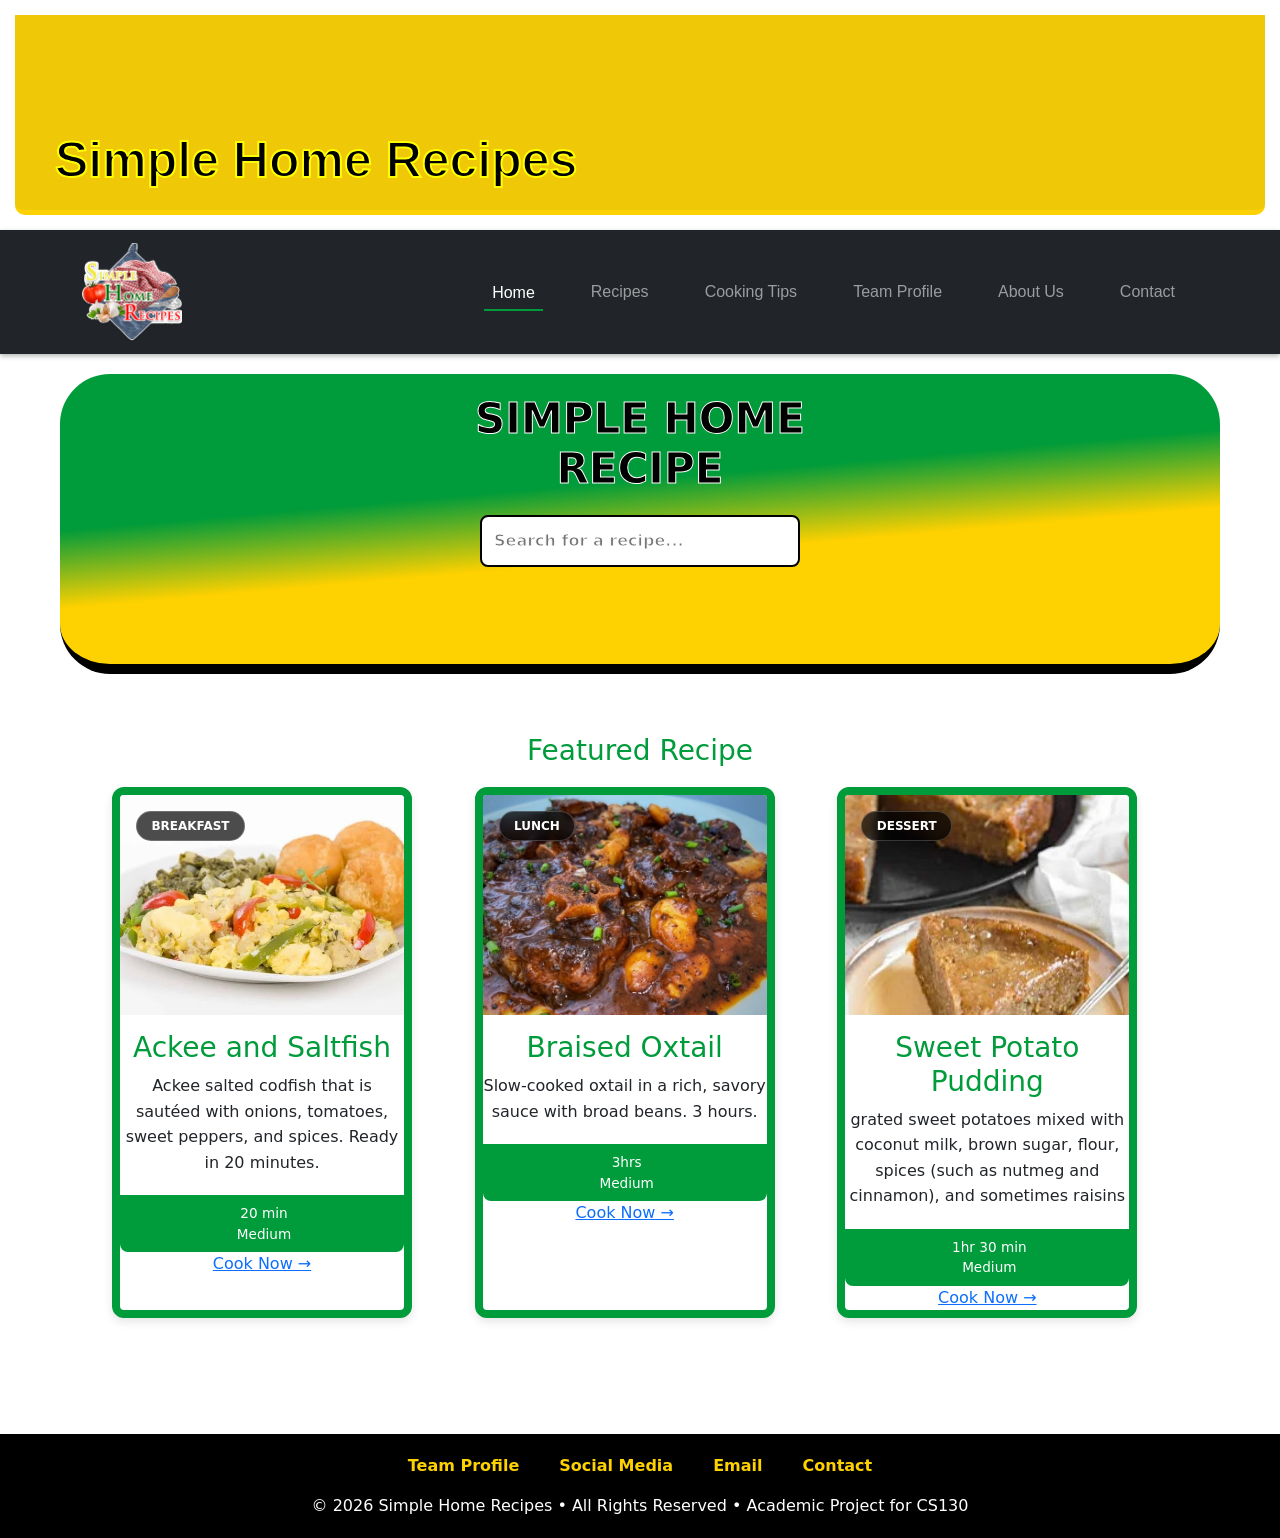
<file: index.html>
<!DOCTYPE html>
<html lang="en">

<head>
    <!-- Meta tags for character encoding and responsive design, along with a link to the external CSS stylesheet -->
    <meta charset="UTF-8">
    <meta http-equiv="X-UA-Compatible" content="IE=edge">
    <meta name="viewport" content="width=device-width, initial-scale=1">
    <!--****************************************************************************************************************-->
    <title>Recipe Page</title>
    <link rel="stylesheet" href="assets/style.css">
    <link href="https://cdn.jsdelivr.net/npm/bootstrap@5.3.7/dist/css/bootstrap.min.css" rel="stylesheet">
</head>

<body>
    <!-- BODY CONTENT GOES HERE -->

<header>
    <h1>Simple Home Recipes</h1>
</header>

<!--BOOTSTRAP WAS USED HERE-->

<nav class="navbar navbar-expand-lg navbar-dark bg-dark sticky-top">
  <div class="container">

    <!-- Logo -->
    <a class="navbar-brand" href="index.html">
      <img src="images/logo.png" alt="Logo" width="100" height="70">
    </a>

    <!-- Mobile Toggle Button -->
    <button class="navbar-toggler" type="button" data-bs-toggle="collapse" data-bs-target="#mainNavbar"
    aria-label="Toggle navigation">
      <span class="navbar-toggler-icon"></span>
    </button>

    <!-- Navbar Links -->
    <div class="collapse navbar-collapse" id="mainNavbar">
      <ul class="navbar-nav ms-auto">

        <li class="nav-item">
          <a class="nav-link active" href="index.html">Home</a>
        </li>

        <li class="nav-item">
          <a class="nav-link" href="recipe/all-recipe.html">Recipes</a>
        </li>

        <li class="nav-item">
          <a class="nav-link" href="cooking-tips/tips.html">Cooking Tips</a>
        </li>

        <li class="nav-item">
          <a class="nav-link" href="team-profile/team-profile.html">Team Profile</a>
        </li>

        <li class="nav-item">
          <a class="nav-link " href="about-us/aboutus.html">About Us</a>
        </li>

        <li class="nav-item">
          <a class="nav-link" href="contact/contact.html">Contact</a>
        </li>

      </ul>
    </div>
  </div>
</nav>


<main class="recipe-layout">

    <section class="hero">
    <h1>SIMPLE HOME<br>RECIPE</h1>
    <!-- Wrap the input in a form -->
    <form action="recipe/all-recipe.html" method="GET">
        <input type="text" name="query" class="search-bar" placeholder="Search for a recipe...">
        <button type="submit" style="display:none;">Search</button>
    </form>
</section>

<!-- Recipe 1 -->

<section class="featured">
            <h2>Featured Recipe</h2>
<ul class="recipe-grid">

<li class="recipe-card">

<figure class="card-img">

<img src="images/breakfast/ackeensaltfish.webp"

alt="Ackee and Saltfish">

<span class="card-category">Breakfast</span>

</figure>

<section class="card-content">

<h3>Ackee and Saltfish</h3>

<p>Ackee salted codfish that is sautéed with onions, tomatoes, sweet peppers, and spices. Ready in 20 minutes.</p>

<footer class="card-meta">

<span><i class="far fa-clock"></i> 20 min</span>

<span><i class="fas fa-chart-simple"></i> Medium</span>

</footer>

<a href="images/breakfast/ackee.jpg" class="card-link">Cook Now →</a>

</section>

</li>


<li class="recipe-card">

<figure class="card-img">

<img src="images/lunch/oxtail.jpg"

alt="Braised Oxtail">

<span class="card-category">Lunch</span>

</figure>

<section class="card-content">

<h3>Braised Oxtail</h3>

<p>Slow-cooked oxtail in a rich, savory sauce with broad beans. 3 hours.</p>

<footer class="card-meta">

<span><i class="far fa-clock"></i> 3hrs</span>

<span><i class="fas fa-chart-simple"></i> Medium</span>

</footer>

<a href="images/lunch/BraisedOxtail.jpg" class="card-link">Cook Now →</a>

</section>

</li>


<!-- Recipe 3 -->

<li class="recipe-card">

<figure class="card-img">

<img src="images/dessert/pudding.webp"

alt="Sweet Potato Pudding">

<span class="card-category">Dessert</span>

</figure>

<section class="card-content">

<h3>Sweet Potato Pudding</h3>

<p>grated sweet potatoes mixed with coconut milk, brown sugar, flour, spices (such as nutmeg and cinnamon), and sometimes raisins</p>

<footer class="card-meta">

<span><i class="far fa-clock"></i> 1hr 30 min</span>

<span><i class="fas fa-chart-simple"></i> Medium</span>

</footer>

<a href="images/dessert/Sweet-Potato-Pudding.jpg" class="card-link">Cook Now →</a>

</section>

</li>

</ul>

</section>

</main>

<footer>
    <ul>
        <li><a href="team-profile/team-profile.html">Team Profile</a></li>
        <li><a href="contact/contact.html">Social Media</a></li>
        <li><a href="contact/contact.html">Email</a></li>
        <li><a href="contact/contact.html">Contact</a></li>
    </ul>
<p>&copy; 2026 Simple Home Recipes • All Rights Reserved • Academic Project for CS130</p>
</footer>

<script src="assets/script.js"></script>
<script src="https://cdn.jsdelivr.net/npm/bootstrap@5.3.7/dist/js/bootstrap.bundle.min.js"></script>

</body>

</html>
</file>
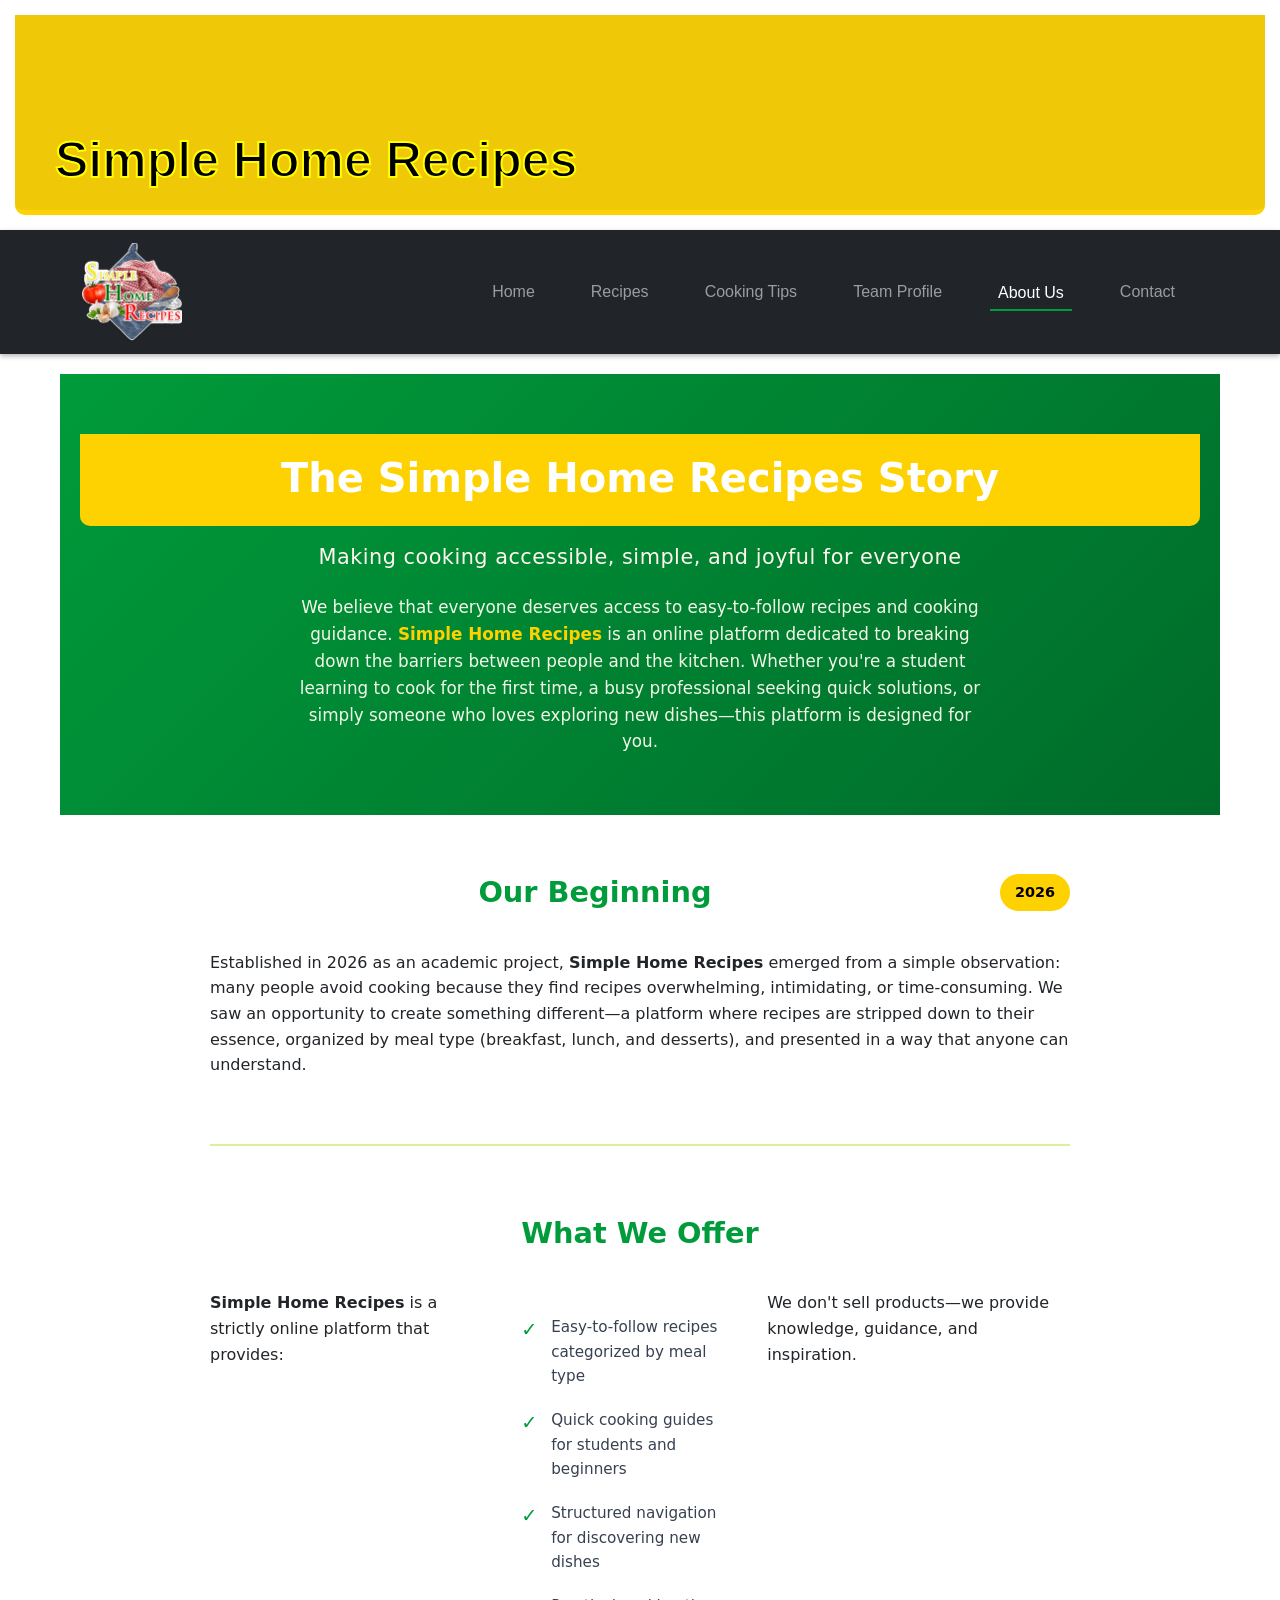
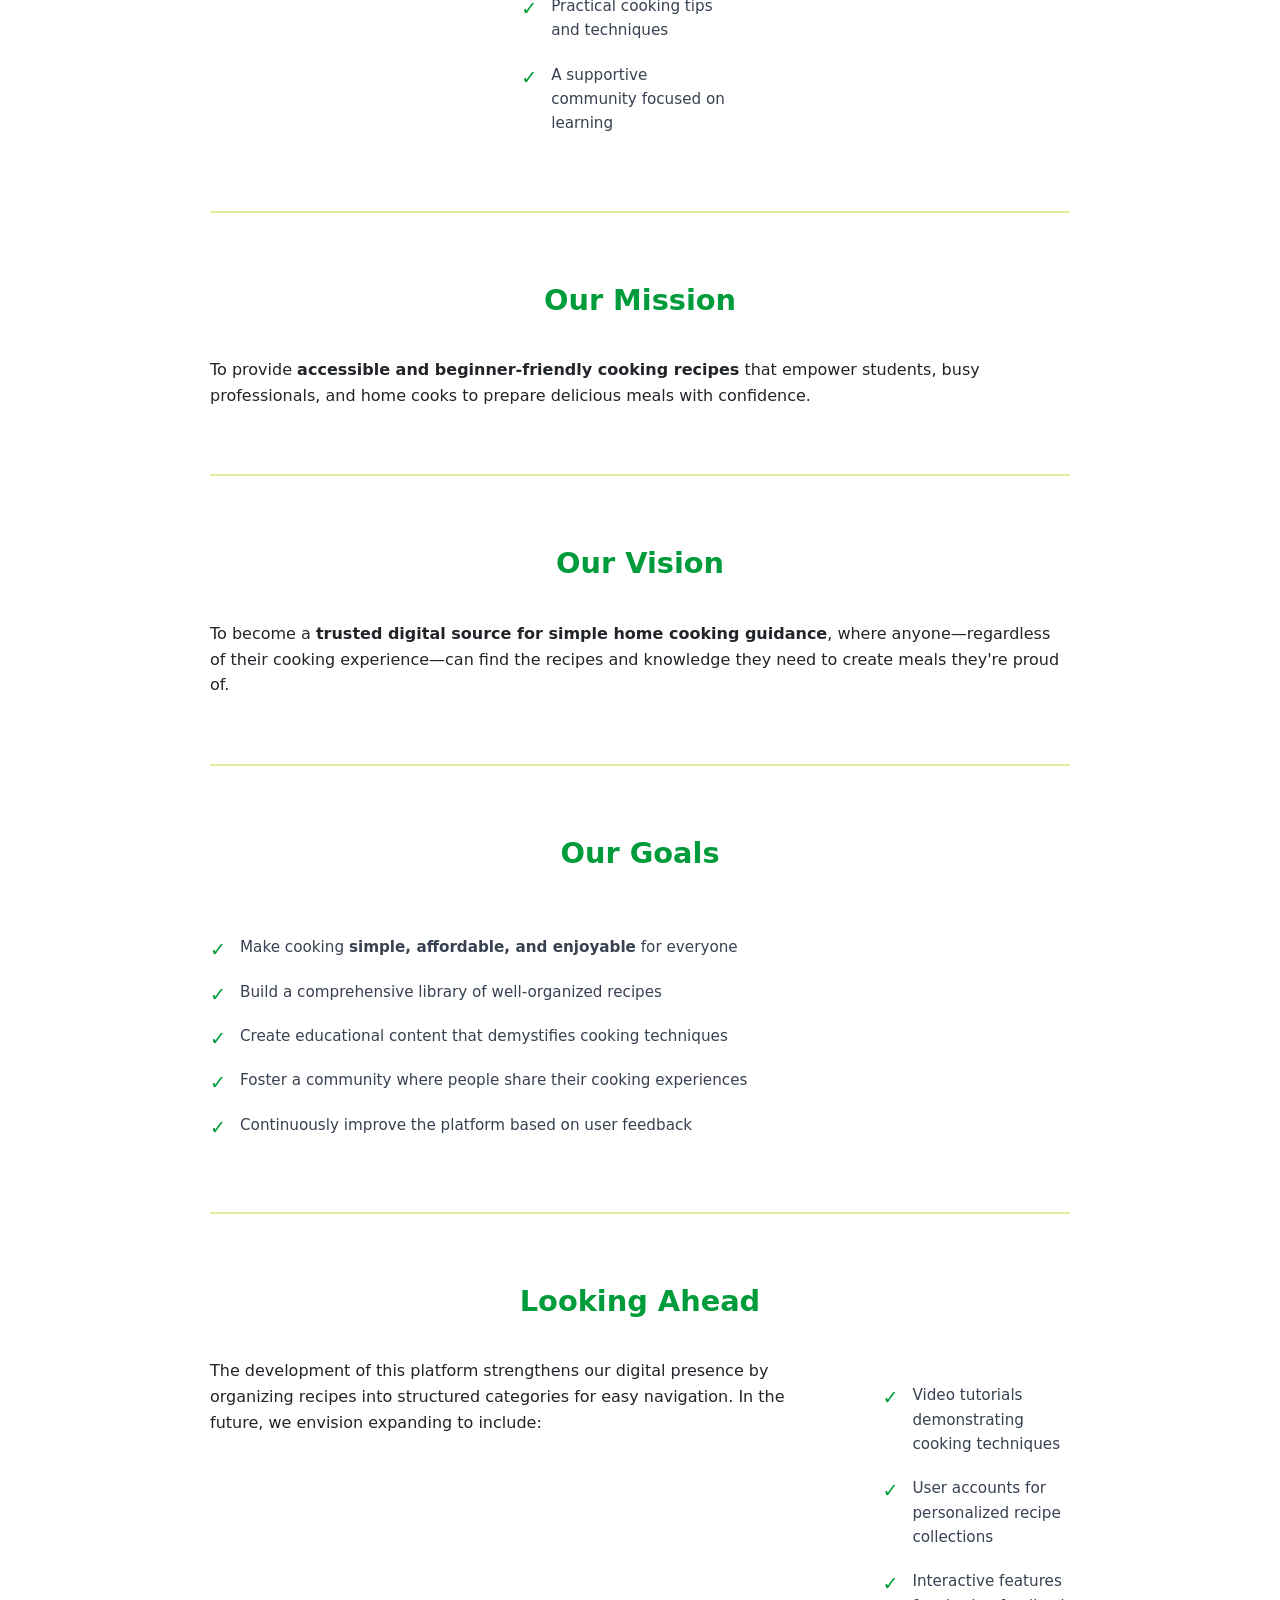
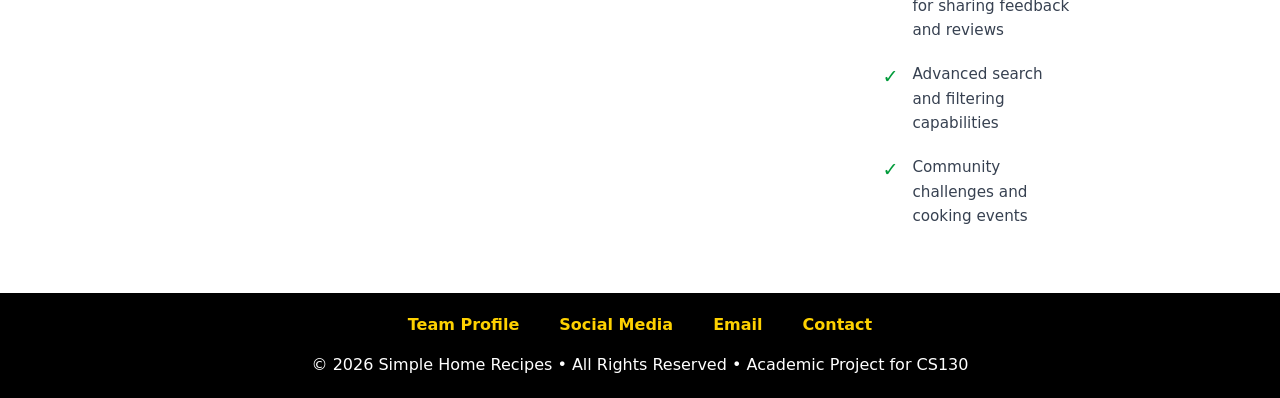
<file: about-us/aboutus.html>
<!DOCTYPE html>
<html lang="en">

<head>
    <meta charset="UTF-8">
    <meta http-equiv="X-UA-Compatible" content="IE=edge">
    <meta name="viewport" content="width=device-width, initial-scale=1">
    <title>About Us - Simple Home Recipes</title>
    <link rel="stylesheet" href="../assets/style.css">
    <link href="https://cdn.jsdelivr.net/npm/bootstrap@5.3.7/dist/css/bootstrap.min.css" rel="stylesheet">
</head>

<body>
    <header>
        <h1>Simple Home Recipes</h1>
    </header>

    <nav class="navbar navbar-expand-lg navbar-dark bg-dark sticky-top">
  <div class="container">

    <!-- Logo -->
    <a class="navbar-brand" href="../index.html">
      <img src="../images/logo.png" alt="Logo" width="100" height="70">
    </a>

    <!-- Mobile Toggle Button -->
    <button class="navbar-toggler" type="button" data-bs-toggle="collapse" data-bs-target="#mainNavbar"
    aria-label="Toggle navigation">
      <span class="navbar-toggler-icon"></span>
    </button>

    <!-- Navbar Links -->
    <div class="collapse navbar-collapse" id="mainNavbar">
      <ul class="navbar-nav ms-auto">

        <li class="nav-item">
          <a class="nav-link" href="../index.html">Home</a>
        </li>

        <li class="nav-item">
          <a class="nav-link" href="../recipe/all-recipe.html">Recipes</a>
        </li>

        <li class="nav-item">
          <a class="nav-link" href="../cooking-tips/tips.html">Cooking Tips</a>
        </li>

        <li class="nav-item">
          <a class="nav-link" href="../team-profile/team-profile.html">Team Profile</a>
        </li>

        <li class="nav-item">
          <a class="nav-link active" href="aboutus.html">About Us</a>
        </li>

        <li class="nav-item">
          <a class="nav-link" href="../contact/contact.html">Contact</a>
        </li>

      </ul>
    </div>
  </div>
</nav>


    <main>
        <!-- Hero Section -->
        <article class="about-hero">
            <header class="about-hero-header">
                <h2>The Simple Home Recipes Story</h2>
                <p class="hero-tagline">Making cooking accessible, simple, and joyful for everyone</p>
            </header>
            <section class="hero-intro">
                <p>We believe that everyone deserves access to easy-to-follow recipes and cooking guidance. <strong>Simple Home Recipes</strong> is an online platform dedicated to breaking down the barriers between people and the kitchen. Whether you're a student learning to cook for the first time, a busy professional seeking quick solutions, or simply someone who loves exploring new dishes—this platform is designed for you.</p>
            </section>
        </article>

        <!-- Story Timeline -->
        <article class="about-story">
            <!-- Origin Section -->
            <section class="story-section">
                <header class="story-header">
                    <h3>Our Beginning</h3>
                    <time datetime="2026">2026</time>
                </header>
                <section class="story-content">
                    <p>Established in 2026 as an academic project, <strong>Simple Home Recipes</strong> emerged from a simple observation: many people avoid cooking because they find recipes overwhelming, intimidating, or time-consuming. We saw an opportunity to create something different—a platform where recipes are stripped down to their essence, organized by meal type (breakfast, lunch, and desserts), and presented in a way that anyone can understand.</p>
                </section>
            </section>

            <!-- Platform Purpose Section -->
            <section class="story-section">
                <header class="story-header">
                    <h3>What We Offer</h3>
                </header>
                <section class="story-content">
                    <p><strong>Simple Home Recipes</strong> is a strictly online platform that provides:</p>
                    <ul class="feature-list">
                        <li>Easy-to-follow recipes categorized by meal type</li>
                        <li>Quick cooking guides for students and beginners</li>
                        <li>Structured navigation for discovering new dishes</li>
                        <li>Practical cooking tips and techniques</li>
                        <li>A supportive community focused on learning</li>
                    </ul>
                    <p>We don't sell products—we provide knowledge, guidance, and inspiration.</p>
                </section>
            </section>

            <!-- Our Mission Section -->
            <section class="story-section">
                <header class="story-header">
                    <h3>Our Mission</h3>
                </header>
                <section class="story-content">
                    <p>To provide <strong>accessible and beginner-friendly cooking recipes</strong> that empower students, busy professionals, and home cooks to prepare delicious meals with confidence.</p>
                </section>
            </section>

            <!-- Our Vision Section -->
            <section class="story-section">
                <header class="story-header">
                    <h3>Our Vision</h3>
                </header>
                <section class="story-content">
                    <p>To become a <strong>trusted digital source for simple home cooking guidance</strong>, where anyone—regardless of their cooking experience—can find the recipes and knowledge they need to create meals they're proud of.</p>
                </section>
            </section>

            <!-- Goals Section -->
            <section class="story-section">
                <header class="story-header">
                    <h3>Our Goals</h3>
                </header>
                <section class="story-content">
                    <ul class="goals-list">
                        <li>Make cooking <strong>simple, affordable, and enjoyable</strong> for everyone</li>
                        <li>Build a comprehensive library of well-organized recipes</li>
                        <li>Create educational content that demystifies cooking techniques</li>
                        <li>Foster a community where people share their cooking experiences</li>
                        <li>Continuously improve the platform based on user feedback</li>
                    </ul>
                </section>
            </section>

            <!-- Future Section -->
            <section class="story-section">
                <header class="story-header">
                    <h3>Looking Ahead</h3>
                </header>
                <section class="story-content">
                    <p>The development of this platform strengthens our digital presence by organizing recipes into structured categories for easy navigation. In the future, we envision expanding to include:</p>
                    <ul class="future-list">
                        <li>Video tutorials demonstrating cooking techniques</li>
                        <li>User accounts for personalized recipe collections</li>
                        <li>Interactive features for sharing feedback and reviews</li>
                        <li>Advanced search and filtering capabilities</li>
                        <li>Community challenges and cooking events</li>
                    </ul>
                </section>
            </section>
        </article>
    </main>

<footer>
    <ul>
        <li><a href="../team-profile/team-profile.html">Team Profile</a></li>
        <li><a href="../contact/contact.html">Social Media</a></li>
        <li><a href="../contact/contact.html">Email</a></li>
        <li><a href="../contact/contact.html">Contact</a></li>
    </ul>
<p>&copy; 2026 Simple Home Recipes • All Rights Reserved • Academic Project for CS130</p>
</footer>

<script src="../assets/script.js"></script>
<script src="https://cdn.jsdelivr.net/npm/bootstrap@5.3.7/dist/js/bootstrap.bundle.min.js"></script>

</body>

</html>
</file>
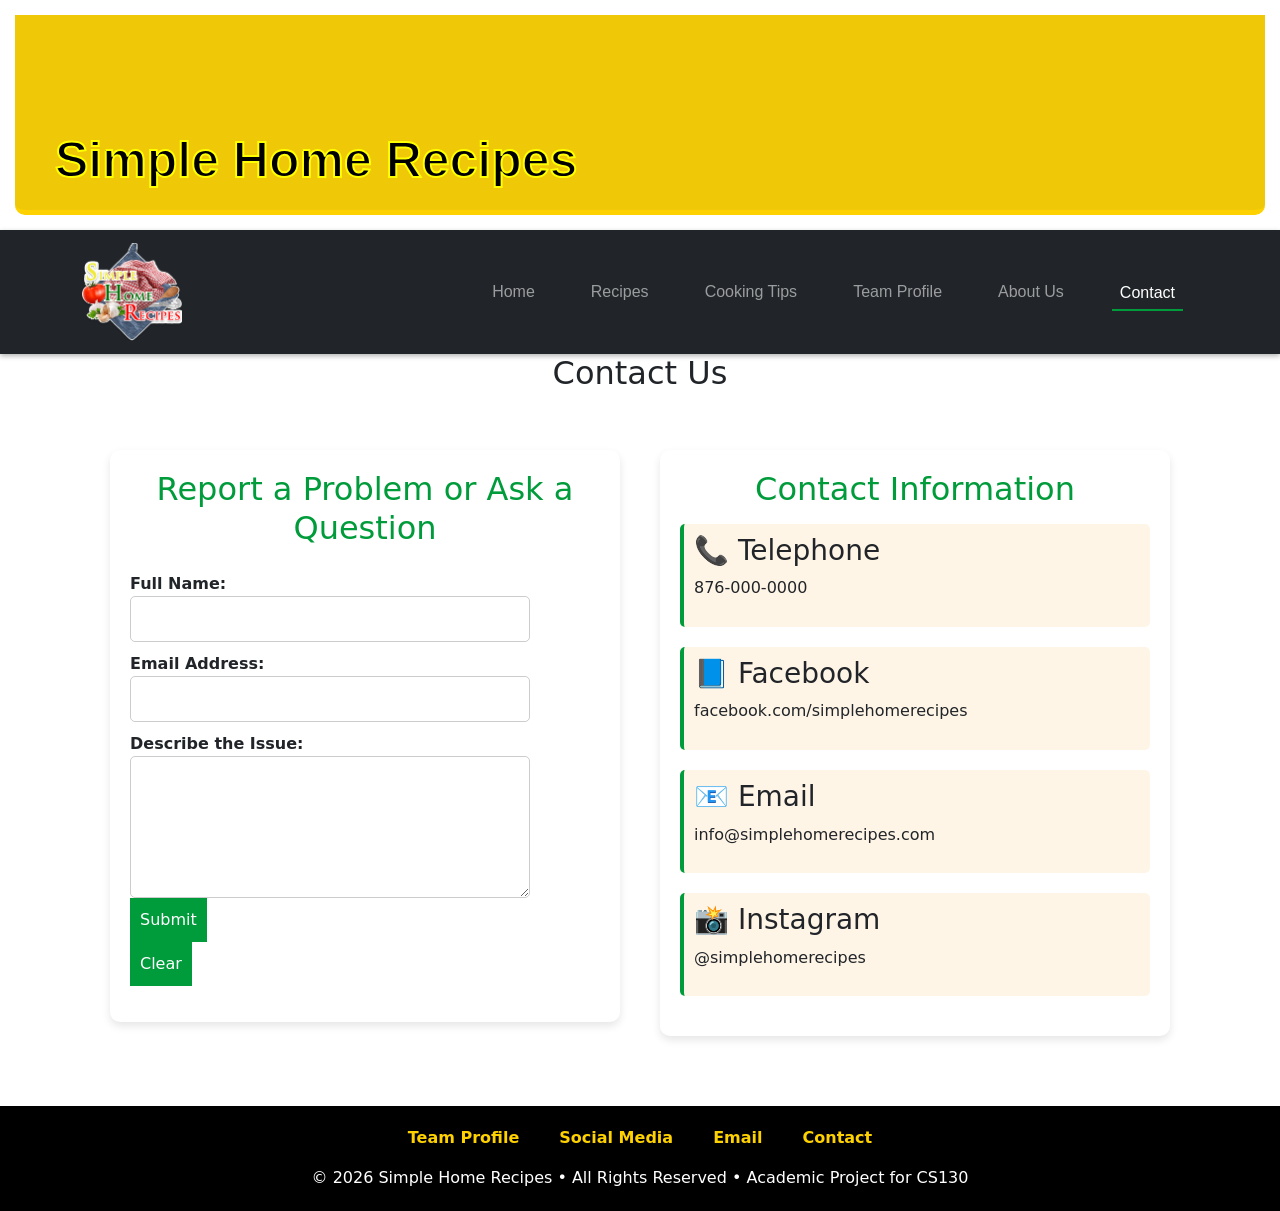
<file: contact/contact.html>
<!-- contact.html -->
<!DOCTYPE html>
<html lang="en">
<head>
<meta charset="UTF-8">
<meta name="viewport" content="width=device-width, initial-scale=1.0">
<meta name="description" content="Simple Home Recipes - easy, beginner-friendly recipes for students and home cooks.">
<title>Simple Home Recipes | Home</title>
<link rel="stylesheet" href="../assets/style.css">
<link href="https://cdn.jsdelivr.net/npm/bootstrap@5.3.7/dist/css/bootstrap.min.css" rel="stylesheet">
</head>

<body>

    <!-- This is the header and navigation bar. It should be the same on every page (copy-paste it to all pages). -->

<header>
    <h1>Simple Home Recipes</h1>
</header>

<!--BOOTSTRAP WAS USED HERE-->

<nav class="navbar navbar-expand-lg navbar-dark bg-dark sticky-top">
  <div class="container">

    <!-- Logo -->
    <a class="navbar-brand" href="../index.html">
      <img src="../images/logo.png" alt="Logo" width="100" height="70">
    </a>

    <!-- Mobile Toggle Button -->
    <button class="navbar-toggler" type="button" data-bs-toggle="collapse" data-bs-target="#mainNavbar"
    aria-label="Toggle navigation">
      <span class="navbar-toggler-icon"></span>
    </button>

    <!-- Navbar Links -->
    <div class="collapse navbar-collapse" id="mainNavbar">
      <ul class="navbar-nav ms-auto">

        <li class="nav-item">
          <a class="nav-link" href="../index.html">Home</a>
        </li>

        <li class="nav-item">
          <a class="nav-link" href="../recipe/all-recipe.html">Recipes</a>
        </li>

        <li class="nav-item">
          <a class="nav-link" href="../cooking-tips/tips.html">Cooking Tips</a>
        </li>

        <li class="nav-item">
          <a class="nav-link" href="../team-profile/team-profile.html">Team Profile</a>
        </li>

        <li class="nav-item">
          <a class="nav-link " href="../about-us/aboutus.html">About Us</a>
        </li>

        <li class="nav-item">
          <a class="nav-link active" href="contact.html">Contact</a>
        </li>

      </ul>
    </div>
  </div>
</nav>


<section class="page-header">
    <h2>Contact Us</h2>
</section>

<main>

    <section class="contact-container">

        <!-- LEFT SIDE: FORM -->
        <article class="form-section">
            <h2>Report a Problem or Ask a Question</h2>

            <form id="contactForm">
                <label for="name">Full Name:</label>
                <input type="text" id="name" name="name" required>

                <label for="email">Email Address:</label>
                <input type="email" id="email" name="email" required>

                <label for="message">Describe the Issue:</label>
                <textarea id="message" name="message" rows="5" required></textarea>

                <button type="submit">Submit</button>
                <button type="reset">Clear</button>
            </form>

            <p id="formMessage"></p>
        </article>

        <!-- RIGHT SIDE: CONTACT INFO -->
        <aside class="info-section">
            <h2>Contact Information</h2>

            <section>
                <h3>📞 Telephone</h3>
                <p>876-000-0000</p>
            </section>

            <section>
                <h3>📘 Facebook</h3>
                <p>facebook.com/simplehomerecipes</p>
            </section>

            <section>
                <h3>📧 Email</h3>
                <p>info@simplehomerecipes.com</p>
            </section>

            <section>
                <h3>📸 Instagram</h3>
                <p>@simplehomerecipes</p>
            </section>

        </aside>

    </section>

</main>


<footer>
 <ul>
        <li><a href="../team-profile/team-profile.html">Team Profile</a></li>
        <li><a href="../contact/contact.html">Social Media</a></li>
        <li><a href="../contact/contact.html">Email</a></li>
        <li><a href="../contact/contact.html">Contact</a></li>
    </ul>
<p>&copy; 2026 Simple Home Recipes • All Rights Reserved • Academic Project for CS130</p>
</footer>

<script src="../assets/script.js"></script>
<script src="https://cdn.jsdelivr.net/npm/bootstrap@5.3.7/dist/js/bootstrap.bundle.min.js"></script>

</body>
</html>
</file>
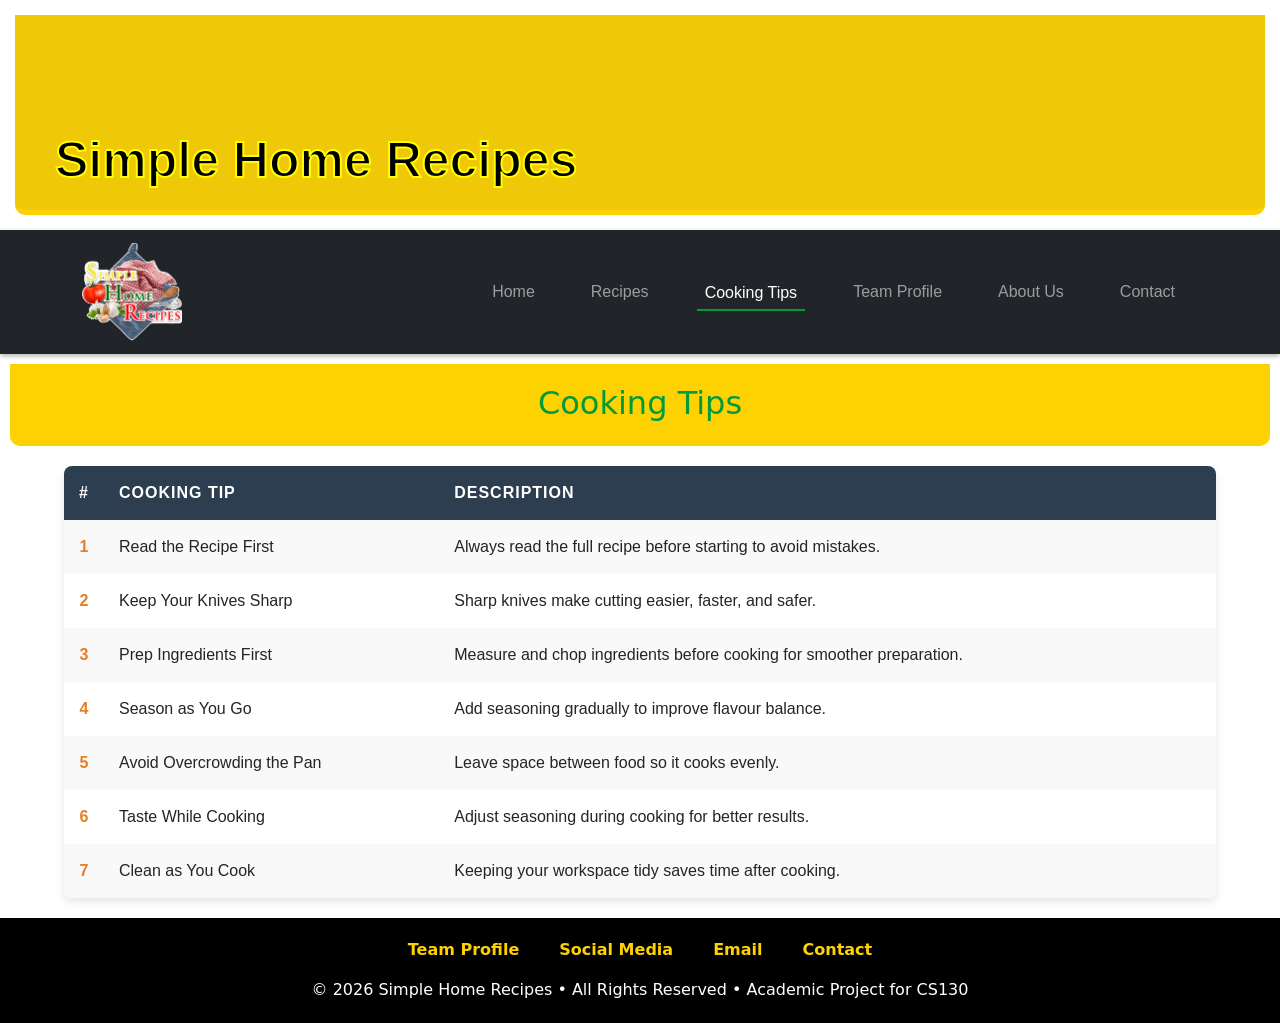
<file: cooking-tips/tips.html>
<!DOCTYPE html>
<html lang="en">

<head>
    <!-- Meta tags for character encoding and responsive design, along with a link to the external CSS stylesheet -->
    <meta charset="UTF-8">
    <meta http-equiv="X-UA-Compatible" content="IE=edge">
    <meta name="viewport" content="width=device-width, initial-scale=1">
    <!--****************************************************************************************************************-->
    <title>Recipe Page</title>
    <link rel="stylesheet" href="../assets/style.css">
    <link href="https://cdn.jsdelivr.net/npm/bootstrap@5.3.7/dist/css/bootstrap.min.css" rel="stylesheet">
</head>

<body>
    <!-- BODY CONTENT GOES HERE -->
     <section>
<header><h1>Simple Home Recipes</h1></header>
    </section>

    <!--BOOTSTRAP WAS USED HERE-->

<nav class="navbar navbar-expand-lg navbar-dark bg-dark sticky-top">
  <div class="container">

    <!-- Logo -->
    <a class="navbar-brand" href="../index.html">
      <img src="../images/logo.png" alt="Logo" width="100" height="70">
    </a>

    <!-- Mobile Toggle Button -->
    <button class="navbar-toggler" type="button" data-bs-toggle="collapse" data-bs-target="#mainNavbar"
    aria-label="Toggle navigation">
      <span class="navbar-toggler-icon"></span>
    </button>

    <!-- Navbar Links -->
    <div class="collapse navbar-collapse" id="mainNavbar">
      <ul class="navbar-nav ms-auto">

        <li class="nav-item">
          <a class="nav-link" href="../index.html">Home</a>
        </li>

        <li class="nav-item">
          <a class="nav-link" href="../recipe/all-recipe.html">Recipes</a>
        </li>

        <li class="nav-item">
          <a class="nav-link active" href="tips.html">Cooking Tips</a>
        </li>

        <li class="nav-item">
          <a class="nav-link" href="../team-profile/team-profile.html">Team Profile</a>
        </li>

        <li class="nav-item">
          <a class="nav-link " href="../about-us/aboutus.html">About Us</a>
        </li>

        <li class="nav-item">
          <a class="nav-link" href="../contact/contact.html">Contact</a>
        </li>

      </ul>
    </div>
  </div>
</nav>


<header>
    <h2>Cooking Tips</h2>
</header>



<table>

    <tbody></tbody>

<tr>

<th>#</th>


<th>Cooking Tip</th>

<th>Description</th>

</tr>


<tr>

<td>1</td>

<td>Read the Recipe First</td>

<td>Always read the full recipe before starting to avoid mistakes.</td>

</tr>


<tr>

<td>2</td>

<td>Keep Your Knives Sharp</td>

<td>Sharp knives make cutting easier, faster, and safer.</td>

</tr>


<tr>

<td>3</td>

<td>Prep Ingredients First</td>

<td>Measure and chop ingredients before cooking for smoother preparation.</td>

</tr>


<tr>

<td>4</td>

<td>Season as You Go</td>

<td>Add seasoning gradually to improve flavour balance.</td>

</tr>


<tr>

<td>5</td>

<td>Avoid Overcrowding the Pan</td>

<td>Leave space between food so it cooks evenly.</td>

</tr>


<tr>

<td>6</td>

<td>Taste While Cooking</td>

<td>Adjust seasoning during cooking for better results.</td>

</tr>


<tr>

<td>7</td>

<td>Clean as You Cook</td>

<td>Keeping your workspace tidy saves time after cooking.</td>

</tr>


</table>



<footer>
    <ul>
        <li><a href="../team-profile/team-profile.html">Team Profile</a></li>
        <li><a href="../contact/contact.html">Social Media</a></li>
        <li><a href="../contact/contact.html">Email</a></li>
        <li><a href="../contact/contact.html">Contact</a></li>
    </ul>
<p>&copy; 2026 Simple Home Recipes • All Rights Reserved • Academic Project for CS130</p>
</footer>

<script src="../assets/script.js"></script>
<script src="https://cdn.jsdelivr.net/npm/bootstrap@5.3.7/dist/js/bootstrap.bundle.min.js"></script>

</body>

</html>
</file>
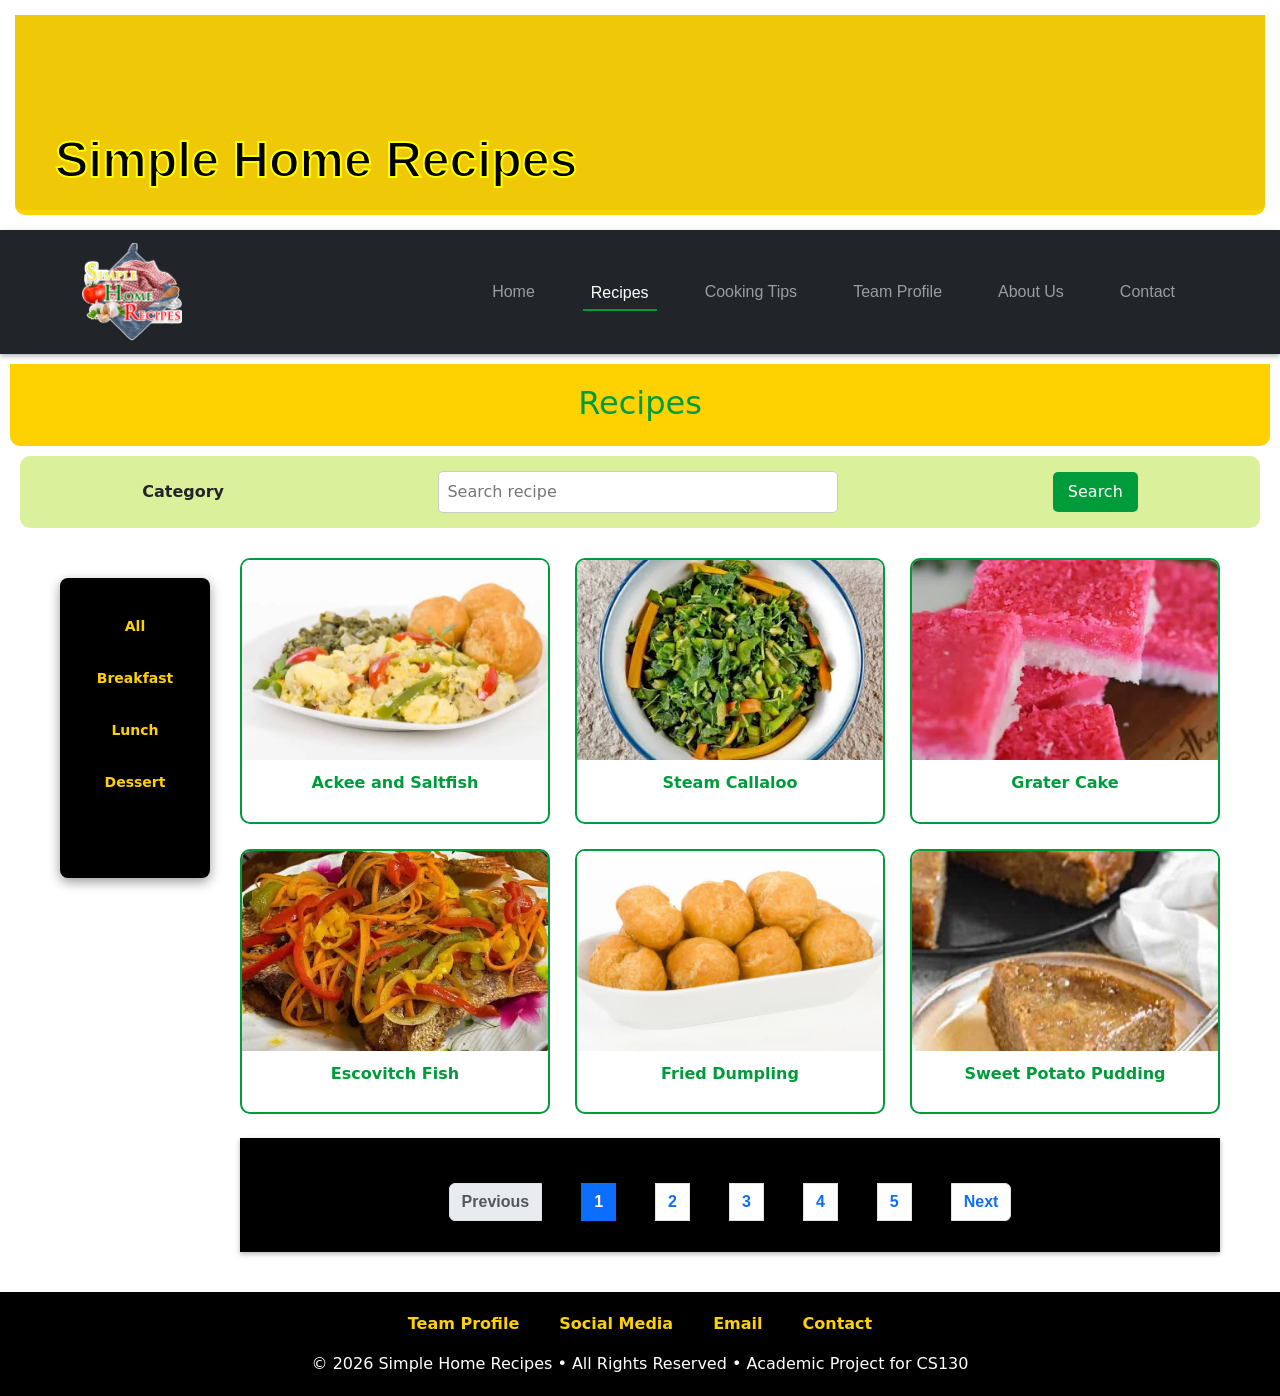
<file: recipe/all-recipe.html>
<!DOCTYPE html>
<html lang="en">

<head>
    <!-- Meta tags for character encoding and responsive design, along with a link to the external CSS stylesheet -->
    <meta charset="UTF-8">
    <meta http-equiv="X-UA-Compatible" content="IE=edge">
    <meta name="viewport" content="width=device-width, initial-scale=1">
    <!--****************************************************************************************************************-->
    <title>Recipe Page</title>
    <link rel="stylesheet" href="../assets/style.css">
    <link href="https://cdn.jsdelivr.net/npm/bootstrap@5.3.7/dist/css/bootstrap.min.css" rel="stylesheet">
</head>

<body>
    <!-- BODY CONTENT GOES HERE -->

    <section>

<header><h1>Simple Home Recipes</h1></header>

    </section>

    <!--BOOTSTRAP WAS USED HERE-->

<nav class="navbar navbar-expand-lg navbar-dark bg-dark sticky-top"
aria-label="Toggle navigation">
  <div class="container">

    <!-- Logo -->
    <a class="navbar-brand" href="../index.html">
      <img src="../images/logo.png" alt="Logo" width="100" height="70">
    </a>

    <!-- Mobile Toggle Button -->
    <button class="navbar-toggler" type="button" data-bs-toggle="collapse" data-bs-target="#mainNavbar"
    aria-label="Toggle navigation">
      <span class="navbar-toggler-icon"></span>
    </button>

    <!-- Navbar Links -->
    <div class="collapse navbar-collapse" id="mainNavbar">
      <ul class="navbar-nav ms-auto">

        <li class="nav-item">
          <a class="nav-link" href="../index.html">Home</a>
        </li>

        <li class="nav-item">
          <a class="nav-link active" href="all-recipe.html">Recipes</a>
        </li>

        <li class="nav-item">
          <a class="nav-link" href="../cooking-tips/tips.html">Cooking Tips</a>
        </li>

        <li class="nav-item">
          <a class="nav-link" href="../team-profile/team-profile.html">Team Profile</a>
        </li>

        <li class="nav-item">
          <a class="nav-link " href="../about-us/aboutus.html">About Us</a>
        </li>

        <li class="nav-item">
          <a class="nav-link" href="../contact/contact.html">Contact</a>
        </li>

      </ul>
    </div>
  </div>
</nav>


<header>
    <h2>Recipes</h2>

</header>

<section class="category-bar">
    <strong>Category</strong>
    <input type="text" id="searchInput" placeholder="Search recipe">
    <button type="button" onclick="searchRecipes()">Search</button>

</section>


<main class="recipes-page">

<aside class="recipe-sidebar">
    <ul>
        <li><a href="#" onclick="setActive(this); filterRecipes('all')">All</a></li>
        <li><a href="#" onclick="setActive(this); filterRecipes('breakfast')">Breakfast</a></li>
        <li><a href="#" onclick="setActive(this); filterRecipes('lunch')">Lunch</a></li>
        <li><a href="#" onclick="setActive(this); filterRecipes('dessert')">Dessert</a></li>
    </ul>
</aside>


<section class="content-area">
<ul class="recipes">

    <li class="recipe breakfast">
        <a href="../images/breakfast/ackee.jpg">
        <img src="../images/breakfast/ackeensaltfish.webp" alt="Ackee and Saltfish">
        <p class="meal-name">Ackee and Saltfish</p>
        </a>
    </li>

     <li class="recipe breakfast">
        <a href="../images/breakfast/callaloo.jpg">
        <img src="../images/breakfast/steamcallaloo.webp" alt="Steam Callaloo">
        <p class="meal-name">Steam Callaloo</p>
        </a>
    </li>

    <li class="recipe dessert">
        <a href="../images/dessert/Grater-Cake.jpg">
        <img src="../images/dessert/gratercake.webp" alt="Grater Cake">
        <p class="meal-name">Grater Cake</p>
        </a>
    </li>

     <li class="recipe lunch">
        <a href="../images/lunch/EscovitchFish.jpg">
        <img src="../images/lunch/fish.webp" alt="Escovitch Fish">
        <p class="meal-name">Escovitch Fish</p>
        </a>
    </li>

     <li class="recipe breakfast">
        <a href="../images/breakfast/dumpling.jpg">
        <img src="../images/breakfast/frydumplin.webp" alt="Fried Dumpling">
        <p class="meal-name">Fried Dumpling</p>
        </a>
    </li>

     <li class="recipe dessert">
        <a href="../images/dessert/Sweet-Potato-Pudding.jpg">
        <img src="../images/dessert/pudding.webp" alt="Sweet Potato Pudding">
        <p class="meal-name">Sweet Potato Pudding</p>
        </a>
    </li>

     <li class="recipe lunch">
        <a href="../images/lunch/SteamedFish.jpg">
        <img src="../images/lunch/fishncrackers.webp" alt="Steam Fish and Crackers">
        <p class="meal-name">Steam Fish and Crackers</p>
        </a>
    </li>

     <li class="recipe breakfast">
        <a href="../images/breakfast/banana.jpg">
        <img src="../images/breakfast/bananaporridge.webp" alt="Banana Porridge">
        <p class="meal-name">Banana Porridge</p>
        </a>
    </li>

    <li class="recipe dessert">
        <a href="../images/dessert/Jamaican-Toto.jpg">
        <img src="../images/dessert/toto.webp" alt="Jamaican Toto">
        <p class="meal-name">Jamaican Toto</p>
        </a>
    </li>

    <li class="recipe lunch">
        <a href="../images/lunch/BullyBeef.jpg">
        <img src="../images/lunch/cornbeef.webp" alt="Bully Beef">
        <p class="meal-name">Bully Beef</p>
        </a>
    </li>


     <li class="recipe breakfast">
        <a href="../images/breakfast/bananafritters.jpg">
        <img src="../images/breakfast/bananafrit.webp" alt="Banana Fritters">
        <p class="meal-name">Banana Fritters</p>
        </a>
    </li>


     <li class="recipe breakfast">
        <a href="../images/breakfast/cabbage.jpg">
        <img src="../images/breakfast/cabbagensaltfish.webp" alt="Cabbage and Saltfish">
        <p class="meal-name">Cabbage and Saltfish</p>
        </a>
    </li>

    <li class="recipe lunch">
        <a href="../images/lunch/StewPeas.jpg">
        <img src="../images/lunch/stewpea.webp" alt="Stew Peas">
        <p class="meal-name">Stew Peas</p>
        </a>
    </li>

    <li class="recipe dessert">
        <a href="../images/dessert/Plantain-Tart.jpg">
        <img src="../images/dessert/tart.jpg" alt="Plantain-Tart">
        <p class="meal-name">Plantain-Tart</p>
        </a>
    </li>

    <li class="recipe breakfast">
        <a href="../images/breakfast/fritters.jpg">
        <img src="../images/breakfast/saltfishfritters.webp" alt="Saltfish Fritters">
        <p class="meal-name">Saltfish Fritters</p>
        </a>
    </li>

     <li class="recipe lunch">
        <a href="../images/lunch/StewChicken.jpg">
        <img src="../images/lunch/stew.webp" alt="Stew Chicken">
        <p class="meal-name">Stew Chicken</p>
        </a>
    </li>

    <li class="recipe breakfast">
        <a href="../images/breakfast/liver.jpg">
        <img src="../images/breakfast/chickenliver.webp" alt="Stew Chicken Liver">
        <p class="meal-name">Stew Chicken Liver</p>
        </a>
    </li>

    <li class="recipe lunch">
        <a href="../images/lunch/BraisedOxtail.jpg">
        <img src="../images/lunch/oxtail.jpg" alt="Braise Oxtail">
        <p class="meal-name">Braise Oxtail</p>
        </a>
    </li>

    <li class="recipe dessert">
        <a href="../images/dessert/Fruit-Cake.jpg">
        <img src="../images/dessert/cake.jpg" alt="Fruit Cake">
        <p class="meal-name">Fruit Cake</p>
        </a>
    </li>

    <li class="recipe lunch">
        <a href="../images/lunch/CurryChicken.jpg">
        <img src="../images/lunch/curry.webp" alt="Curry Chicken">
        <p class="meal-name">Curry Chicken</p>
        </a>
    </li>


    <li class="recipe breakfast">
        <a href="../images/breakfast/cornmealPorridge.jpg">
        <img src="../images/breakfast/cornmeal.webp" alt="Cornmeal Porridge">
        <p class="meal-name">Cornmeal Porridge</p>
        </a>
    </li>

    <li class="recipe dessert">
        <a href="../images/dessert/Coconut-Drops.jpg">
        <img src="../images/dessert/drops.webp" alt="Coconut Drops">
        <p class="meal-name">Coconut Drops</p>
        </a>
    </li>

    <li class="recipe lunch">
        <a href="../images/lunch/GungoPeasSoup.jpg">
        <img src="../images/lunch/gungosoup.webp" alt="Gungo Peas Soup">
        <p class="meal-name">Gungo Peas Soup</p>
        </a>
    </li>

    <li class="recipe dessert">
        <a href="../images/dessert/Gizzada.jpg">
        <img src="../images/dessert/gizzada.webp" alt="Gizzada">
        <p class="meal-name">Gizzada</p>
        </a>
    </li>

    <li class="recipe lunch">
        <a href="../images/lunch/RiceandPeas.jpg">
        <img src="../images/lunch/rice.webp" alt="Rice and Peas">
        <p class="meal-name">Rice and Peas</p>
        </a>
    </li>


    <li class="recipe dessert">
        <a href="../images/dessert/Blue-Drawers.jpg">
        <img src="../images/dessert/bluedraws.jpg" alt="Blue Drawers">
        <p class="meal-name">Blue Drawers</p>
        </a>
    </li>

    <li class="recipe dessert">
        <a href="../images/dessert/Cornmeal-Pudding.jpg">
        <img src="../images/dessert/cornmeal.webp" alt="Cornmeal Pudding">
        <p class="meal-name">Cornmeal Pudding</p>
        </a>
    </li>


</ul>

<nav class="pagination-nav mt-4" aria-label="Pagination">
    <ul class="pagination justify-content-center" id="pagination"></ul>
</nav>



</section>

</main>

<footer>
    <ul>
        <li><a href="../team-profile/team-profile.html">Team Profile</a></li>
        <li><a href="../contact/contact.html">Social Media</a></li>
        <li><a href="../contact/contact.html">Email</a></li>
        <li><a href="../contact/contact.html">Contact</a></li>
    </ul>
<p>&copy; 2026 Simple Home Recipes • All Rights Reserved • Academic Project for CS130</p>
</footer>

<script src="../assets/script.js"></script>
<script src="https://cdn.jsdelivr.net/npm/bootstrap@5.3.7/dist/js/bootstrap.bundle.min.js"></script>



</body> <!-- BODY CONTENT ENDS HERE -->

</html> <!-- HTML DOCUMENT ENDS HERE -->
</file>
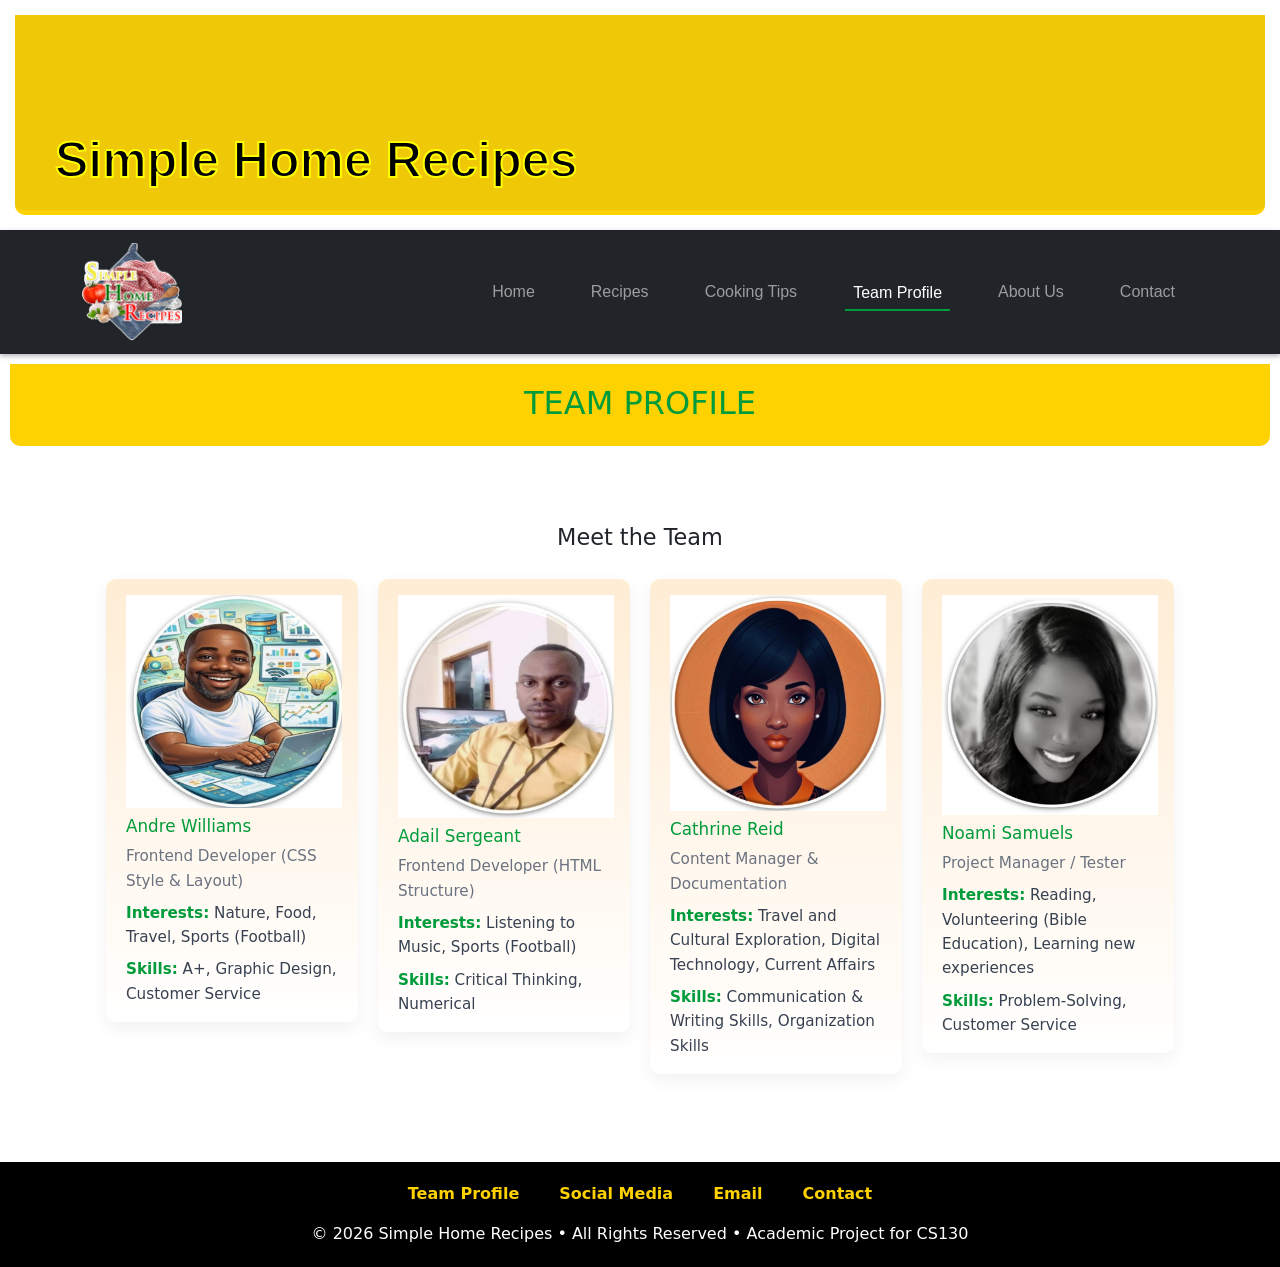
<file: team-profile/team-profile.html>
<!-- team-profile.html -->
 <!DOCTYPE html>
<html lang="en">
<head>
<meta charset="UTF-8">
<meta name="viewport" content="width=device-width, initial-scale=1.0">
<meta name="description" content="Simple Home Recipes - easy, beginner-friendly recipes for students and home cooks.">
<title>Simple Home Recipes | Home</title>
<link rel="stylesheet" href="../assets/style.css">
<link href="https://cdn.jsdelivr.net/npm/bootstrap@5.3.7/dist/css/bootstrap.min.css" rel="stylesheet">

</head>

<body>

    <!-- This is the header and navigation bar. It should be the same on every page (copy-paste it to all pages). -->
<section>
<header>
    <h1>Simple Home Recipes</h1>
</header>
</section>

<!--BOOTSTRAP WAS USED HERE-->

<nav class="navbar navbar-expand-lg navbar-dark bg-dark sticky-top">
  <div class="container">

    <!-- Logo -->
    <a class="navbar-brand" href="../index.html">
      <img src="../images/logo.png" alt="Logo" width="100" height="70">
    </a>

    <!-- Mobile Toggle Button -->
    <button class="navbar-toggler" type="button" data-bs-toggle="collapse" data-bs-target="#mainNavbar"
    aria-label="Toggle navigation">
      <span class="navbar-toggler-icon"></span>
    </button>

    <!-- Navbar Links -->
    <div class="collapse navbar-collapse" id="mainNavbar">
      <ul class="navbar-nav ms-auto">

        <li class="nav-item">
          <a class="nav-link" href="../index.html">Home</a>
        </li>

        <li class="nav-item">
          <a class="nav-link" href="../recipe/all-recipe.html">Recipes</a>
        </li>

        <li class="nav-item">
          <a class="nav-link" href="../cooking-tips/tips.html">Cooking Tips</a>
        </li>

        <li class="nav-item">
          <a class="nav-link active" href="team-profile.html">Team Profile</a>
        </li>

        <li class="nav-item">
          <a class="nav-link " href="../about-us/aboutus.html">About Us</a>
        </li>

        <li class="nav-item">
          <a class="nav-link" href="../contact/contact.html">Contact</a>
        </li>

      </ul>
    </div>
  </div>
</nav>

<header>
    <h2>TEAM PROFILE</h2>

</header>

<main>

<section class="team-section">
    <h2>Meet the Team</h2>

    <!-- Wrapper using grid layout -->
    <!-- Use the section as the layout container and keep each team member as a standalone article -->
    <article class="member-card">
        <img src="../images/team/Andre.jpg" alt="Andre Williams">
        <h3>Andre Williams</h3>
        <p class="role">Frontend Developer (CSS Style &amp; Layout)</p>
        <p class="bio"><strong>Interests:</strong> Nature, Food, Travel, Sports (Football)</p>
        <p class="bio"><strong>Skills:</strong> A+, Graphic Design, Customer Service</p>
    </article>

    <article class="member-card">
        <img src="../images/team/Adail.jpg" alt="Adail Sergeant">
        <h3>Adail Sergeant</h3>
        <p class="role">Frontend Developer (HTML Structure)</p>
        <p class="bio"><strong>Interests:</strong> Listening to Music, Sports (Football)</p>
        <p class="bio"><strong>Skills:</strong> Critical Thinking, Numerical</p>
    </article>

    <article class="member-card">
        <img src="../images/team/Cathrine.jpg" alt="Cathrine Reid">
        <h3>Cathrine Reid</h3>
        <p class="role">Content Manager &amp; Documentation</p>
        <p class="bio"><strong>Interests:</strong> Travel and Cultural Exploration, Digital Technology, Current Affairs</p>
        <p class="bio"><strong>Skills:</strong> Communication &amp; Writing Skills, Organization Skills</p>
    </article>

    <article class="member-card">
        <img src="../images/team/Noami.jpg" alt="Noami Samuels">
        <h3>Noami Samuels</h3>
        <p class="role">Project Manager / Tester</p>
        <p class="bio"><strong>Interests:</strong> Reading, Volunteering (Bible Education), Learning new experiences</p>
        <p class="bio"><strong>Skills:</strong> Problem-Solving, Customer Service</p>
    </article>
</section>

</main>

<footer>
 <ul>
        <li><a href="team-profile.html">Team Profile</a></li>
        <li><a href="../contact/contact.html">Social Media</a></li>
        <li><a href="../contact/contact.html">Email</a></li>
        <li><a href="../contact/contact.html">Contact</a></li>
    </ul>
<p>&copy; 2026 Simple Home Recipes • All Rights Reserved • Academic Project for CS130</p>
</footer>



<script src="../assets/script.js"></script>
<script src="https://cdn.jsdelivr.net/npm/bootstrap@5.3.7/dist/js/bootstrap.bundle.min.js"></script>
</body>
</html>
</file>
<file: assets/style.css>
/* Team Profile - CSS Styles */
:root{
	--max-width:1100px;
	--card-bg:#ffffff;
	--primary:#009B3A; /* Jamaican green */
	--primary-600:#009B3A;
	--muted:#6b7280;
	--accent:#fff7ed; /* very light warm */
	--card-accent:#ffedd5; /* subtle card tint */
	--shadow: 0 6px 18px rgba(20,20,30,0.06);
}

*{box-sizing:border-box}
img {
    max-width: 100%;
    height: auto;
    display: block;
}
body{
	font-family:"Segoe UI", Roboto, Arial, sans-serif;
	line-height:1.45;
	margin:0;
	color:#111827;
	background:#f1f8e7;
	background-attachment: fixed;
}

.team-section{
	max-width:var(--max-width);
	margin:2rem auto;
	padding:1rem;
	/* display:flex;
	justify-content: center;*/
    display: grid;
    grid-template-columns: repeat(auto-fit, minmax(240px, 1fr));
	gap:1.25rem;
	/*flex-wrap: nowrap;*/
	align-items:start;
}

.team-section > h2{
	grid-column: 1 / -1;
	margin:0 0 .5rem 0;
	font-size:1.4rem;
}

.member-card{
	background: linear-gradient(180deg, var(--card-accent) 0%, var(--card-bg) 100%);
	border-radius:10px;
	padding:1rem;
	box-shadow:var(--shadow);
	transition: transform .18s ease, box-shadow .18s ease;
	display:flex;
	flex-direction:column;
	gap:.5rem;
	border-left:4px solid transparent;
}

.member-card:hover{
	transform:translateY(-6px);
	box-shadow: 0 18px 36px rgba(18,20,30,0.08);
	border-left-color:var(--primary-600);
}

.member-card h3{margin:0;font-size:1.05rem;color:var(--primary)}
.role{margin:0;color:var(--muted);font-size:.95rem}
.bio{margin:0;color:#374151;font-size:.95rem}
.bio strong{color:var(--primary-600)}

@media (max-width:520px){
	.team-section{padding:0.5rem;gap:.9rem}
	.member-card{padding:.8rem}
}

.form-section {
    text-align: left; /* Aligns the H2 and the p tag */
    max-width: 600px; /* Optional: keeps the form from stretching too wide */
    margin: 0;        /* Removes any "auto" centering */
   
}

#contactForm {
    display: flex;
    flex-direction: column;
    align-items: flex-start; /* Aligns inputs and buttons to the left */
    width: 100%;
}

#contactForm input, 
#contactForm textarea {
    width: 100%; /* Makes inputs fill the container width */
    max-width: 400px; /* Optional: prevents inputs from getting too long */
}

#contactForm button {
    margin-right: 10px; /* Adds space between Submit and Clear buttons */

}

.contact-container {
    display: flex; /* or display: grid */
    align-items: flex-start; /* This stops children from stretching */
}

.info-section {
    align-self: flex-start; /* Overrides the parent's stretch rule for just this section */
}

/* =========================
   NAVIGATION BAR
   ========================= */
nav
{
    background:#000;
    padding:15px;
    font-family:'Segoe UI', Tahoma, Geneva, Verdana, sans-serif;
    line-height: 1.45;
    box-shadow:0 2px 5px rgba(0,0,0,0.3);
}

nav ul{
    list-style:none;
    display:flex;
    flex-wrap: wrap;
    justify-content:center;
    align-items:center;
    gap: 10px;
    padding:0;
}

nav li{
    margin:0 15px;
}

nav a{
    text-decoration:none;
    color:#FED100;
    font-weight:bold;
    transition:0.3s;
}

nav a.active {
    color: #009B3A;
    border-bottom: 2px solid #009B3A;
    padding-bottom: 5px;
}

nav a:hover{
    color:#009B3A;
}


p {
    display: block;        /* Ensures paragraphs stack downward */
    margin-bottom: 25px;   /* Adjust this number (e.g., 20px, 30px) for more/less space */
    line-height: 1.6;      /* Optional: Adds space between the lines of text for better readability */
}


/* =========================
   HEADER SECTION
   ========================= */

   header h1 {
    display: flex;
    font-family: 'Gill Sans', 'Gill Sans MT', Calibri, 'Trebuchet MS', sans-serif;
    justify-content: space-between;
    font-size: 50px;
    margin: 15px;
    font-weight: bold;
   -webkit-text-stroke: 2px yellow;
    align-items: flex-end;
    padding: 20px 40px;
    height: 200px;           /* Set this to your desired height */
    box-sizing: border-box; 




    background-size: cover;
    background-position: center;
    background-repeat: no-repeat;

    /* ANIMATION */
    animation: slideshow 15s infinite;

    /* fallback */
    background-color: #efc907;
    border-bottom: 5px solid #FED100;
    border-radius: 0 0 10px 10px;
}

/*The keyframe allows developers to control the animation by specifying css styles 
at various points alone the animation timeline, enabling complex, custom animation,
rather than just simple transition.
*/

@keyframes slideshow {

    /* Image 1 (0s - 5s) */
    0%, 33% {
        background-image: url('../images/background/background.webp');
    }

    /* Image 2 (5s - 10s) */
    34%, 66% {
        background-image: url('../images/background/background1.jpg');
    }

    /* Image 3 (10s - 15s) */
    67%, 100% {
        background-image: url('../images/background/background2.jpg');
    }
}


header h2{
    display:flex;
    justify-content:center;
    align-items:center;
    margin: 10px;
    padding:20px 40px;
    background: #FED100;
    border-bottom:4px solid #FED100;
    border-radius:0 0 10px 10px;
}

header h1 {
    color: #000;
}
 header h2{
    color:#009B3A;
}

header h3 {
    display: flex;
    justify-content: center;
    text-align: center;
    padding: 20px 40px;
}

main {
    max-width: 1200px;   /* controls width */
    margin: 0 auto;      /* centers horizontally */
    padding: 20px;
}



/* Home Page*/

 /* Hero */
 .hero {
    background: linear-gradient(535deg, #009B3A 40%, #FED100 60%);
    -webkit-text-stroke: 1px white;
    color: #000;
    text-align: center;
    padding: 100px 20px;
    border-bottom: 10px solid #000;
    height: 300px;
    margin-top: 0;       /* Removes space above the heading */
  padding-top: 20px;
   border-bottom-left-radius: 50px;
    border-bottom-right-radius: 50px;
    border-top-left-radius: 50px;
    border-top-right-radius: 50px;

}

.hero h1 {
    font-size: 42px;
    margin-bottom: 20px;
    font-weight: bold;
}

form {
    display: flex;
    align-items: center;
    width: 100%;            /* Ensures the form takes up the full width */
}

.search-bar {
    width: 320px;
    padding: 12px;
    border: 2px solid #000;
    border-radius: 8px;
    outline: none;
    color: black; /* This changes the text you type */
    font-weight: bold;
    
}


.featured {
    padding: 60px 20px;
    margin: 0;
    background: #ffffff;
    text-align: center;
}

.featured h2 {
    color: #009B3A;
    font-size: 28px;
    margin-bottom: 20px;
}


.recipe-layout {
    display: block;
}

.recipe-grid {
    display: grid;
    grid-template-columns:  repeat(3, 1fr); /* 3 cards per row */
    gap: 0px;
}

.recipe-list {
    display: flex;
    justify-content: center;
    gap: 30px;
    flex-wrap: wrap;
}

.recipe-card {
    width: 300px;
    background: white;
    border-radius: 12px;
    border: 10px solid #009B3A;
    box-shadow: 0 4px 10px rgba(0,0,0,0.1);
    overflow: hidden;
    transition: 0.3s;
}

.recipe-card:hover {
    transform: scale(1.05);
    border-color: #FED100;
}

.recipes-section {
  padding: 4rem 1.5rem;
  background: #f9f9f9; /* softer background */
}

.section-header {
  text-align: center;
  margin-bottom: 2.5rem;
}

.section-header h2 {
  font-size: 2rem;
  font-weight: 700;
  color: #009B3A;
}

.header-underline {
  width: 70px;
  height: 4px;
  background: #FED100;
  margin: 10px auto;
  border-radius: 4px;
}

.recipe-card {
  border-radius: 12px;
  border: 8px solid #009B3A;
}

.card-img {
  position: relative;
  width: 100%;
  height: 220px;
  overflow: hidden;
  background-color: #f3ede8;
}

.card-img img {
  width: 100%;
  height: 100%;
  object-fit: cover;
  display: block;
  transition: transform 0.4s cubic-bezier(0.2, 0.9, 0.4, 1.1);
}

.recipe-card:hover .card-img img {
  transform: scale(1.05);
}

.card-category {
  position: absolute;
  top: 1rem;
  left: 1rem;
  background: rgba(0, 0, 0, 0.7);
  backdrop-filter: blur(6px);
  color: white;
  font-size: 0.75rem;
  font-weight: 600;
  padding: 0.3rem 0.9rem;
  border-radius: 40px;
  text-transform: uppercase;
  z-index: 2;
  border: 1px solid rgba(255, 255, 255, 0.2);
}



.card-content h3 {
  color: #009B3A;
}

.card-link:hover {
  color: #FED100;
}

/* Recipe card footer (meta information) */
.card-meta {
  background: #009B3A;
  color: white;
  padding: 8px 12px;
  border-radius: 0 0 8px 8px;
  display: flex;
  justify-content: space-between;
  align-items: center;
  font-size: 0.85rem;
  font-weight: 500;
}

.card-meta span {
  display: flex;
  align-items: center;
  gap: 4px;
}

.card-meta i {
  color: #FED100;
}

* {
    transition: all 0.3s ease;
}





/* MAIN LAYOUT */
.contact-container {
    display: grid;
    grid-template-columns: repeat(2, minmax(0, 1fr));
    gap: 40px;
    padding: 30px;
    margin: 0 auto;
    max-width: 1200px;
    width: calc(100% - 40px);
}

/* FORM SECTION */
.form-section {
    background: white;
    padding: 20px;
    border-radius: 10px;
    box-shadow: 0 4px 8px rgba(0,0,0,0.1);
}

.form-section h2 {
    margin-bottom: 15px;
    color: #009B3A;
}

/* INPUTS */
form {
    display: flex;
    flex-direction: column;
}

label {
    margin-top: 10px;
    font-weight: bold;
}

input, textarea {
    padding: 10px;
    margin-top: 5px;
    border-radius: 5px;
    border: 1px solid #ccc;
}

/* BUTTONS */
button {
    margin-top: 15px;
    padding: 10px;
    border: none;
    border-radius: 5px;
    background-color: #009B3A;
    color: white;
    cursor: pointer;
    transition: 0.3s;
}

button:hover {
    background-color: #009B3A;
}

/* INFO SECTION */
.info-section {
    background: #fff;
    padding: 20px;
    border-radius: 10px;
    box-shadow: 0 4px 8px rgba(0,0,0,0.1);
}

.info-section h2 {
    margin-bottom: 15px;
    color: #009B3A;
}

.info-section section {
    margin-bottom: 20px;
    padding: 10px;
    border-left: 4px solid #009B3A;
    background: #fff5e6;
    border-radius: 5px;
}

/* =========================
   CATEGORY BAR
   ========================= */
.category-bar{
    background:#dbf09b;
    padding:15px;
    display:flex;
    justify-content:space-around;
    align-items:center;
    font-weight:bold;
    border-radius:10px;
    margin:10px 20px;
}

.category-bar button{
    background:#009B3A;
    color:white;
    border:none;
    padding:8px 15px;
    border-radius:5px;
    cursor:pointer;
}

.category-bar input{
    padding:8px;
    border-radius:5px;
    width: 400px; ;
    border:1px solid #ccc;
}



/* =========================
   MAIN PAGE CONTAINER
   ========================= */
main {
    max-width: 1200px;
    margin: 0 auto;
    padding: 20px;
    width: 100%;
}

/* =========================
   SIDEBAR (LEFT MENU)
   ========================= */
aside {
    flex: 0 0 150px;      /* Recommended fixed width for modern sidebars */
    background: #000;
    padding: 15px;
    border-radius: 8px;
    
    /* Height recommendation: 
       'fit-content' allows it to grow with your links, 
       while 'min-height' ensures it doesn't look too small with few items. */
    height: fit-content;  
    min-height: 300px;    
    
    box-shadow: 0 4px 12px rgb(0,0,0,0.4);
    position: sticky;     /* Keeps sidebar visible while scrolling recipes */
    top: 40px;            /* Distance from top when sticking */
}

.recipes-page {
    display: flex;
    gap: 30px;
    align-items: flex-start;
    width: 100%;
}

.recipes-page .recipe-sidebar {
    position: sticky;
    top: 125px;
    align-self: flex-start;
    width: 220px;
    max-width: 240px;
    margin-top: 20px;
}

.recipes-page .content-area {
    flex: 1;
    min-width: 0;
}

aside ul{
    list-style:none;
    padding:0;
}

aside li{
    margin:15px 0;
}

/* Sidebar links styled like buttons */
aside a{
    display:block;
    text-decoration:none;
    color:#FED100;
    font-weight:bold;
    padding:8px 5px;
    font-size: 14px;
    border-radius:5px;
    transition:0.3s;
    text-align:center;
}

aside a.active {
    background: #009B3A;
    color: white;
}

/* Hover effect */
aside a:hover{
    background:#009B3A;
    color:white;
}


/* =========================
   RECIPES GRID (RIGHT SIDE)
   ========================= */
.recipes {
    flex: 1;              /* Takes up all remaining space */
    display: grid;
    grid-template-columns: repeat(auto-fill, minmax(280px, 1fr));
    gap: 25px;
    width: 100%;
    list-style: none;
    padding: 0;
}



/* Recipe card */
.recipes li{
    background:white;
    border-radius:10px;
    border:2px solid #009B3A;
    overflow:hidden; /* keeps image inside rounded edges */
    transition:0.3s;
}

/* Hover effect on card */
.recipes li:hover{
    transform:scale(1.05);
    border-color:#FED100;
}

/* Image styling (FIXED ISSUE) */


.recipes img{
    width:100%;          /* fills entire width */
    height:200px;        /* consistent height */
    object-fit:cover;    /* crops image properly */
    display:block;
    transition:0.3s;
}

/* Image zoom effect */
.recipes li:hover img{
    transform:scale(1.1);
}
/* =========================
   MEAL NAME TEXT
   ========================= */

.meal-name{
    text-align:center;
    padding:10px;
    font-weight:bold;
    font-size:16px;
    color:#009B3A; /* Green text */
    background:#fff;
}


/* Make entire card clickable and neat */
.recipes a{
    text-decoration:none;
    display:block;
    color:inherit;
}

.recipes li:hover .meal-name{
    color:#FED100; /* Gold on hover */
    background:#000;
}

/*=====================
Media Query to improve responsiveness
=======================*/




/*=====================
Bootstrap
=======================*/

.pagination {
    grid-column: 1 / -1; /* forces it to span the full grid width */
}

nav .pagination {
    margin-top: 30px;
}

#pageIndicator {
    min-width: 120px;
    text-align: center;
}

main {
    width: 100%;
}

main > .content-area {
    flex: 1;
    display: flex;
    flex-direction: column;
}

/* Recipe list */
.recipes {
    display: grid;
    grid-template-columns: repeat(auto-fill, minmax(280px, 1fr));
    gap: 25px;
    list-style: none;
    padding: 0;
    margin: 0;
}

/* Pagination below recipes */
#pagination {
    margin-top: 30px;
    justify-content: center;
    flex-wrap: wrap;
}

.pagination {
    width: 100%;
}

/* =========================
   FOOTER
   ========================= */
footer {
    background: #000;
    padding: 20px;
    text-align: center;
    margin-top: 20px;
    /* This ensures children (ul and p) stack vertically */
    display: flex;
    flex-direction: column;
    align-items: center;
}

footer ul {
    list-style: none;
    display: flex;
    justify-content: center;
    padding: 0;
    margin-bottom: 15px; /* Adds space between the links and the text */
}

footer li {
    margin: 0 20px;
}

footer a {
    color: #FED100;
    text-decoration: none;
    font-weight: bold;
}

footer a:hover {
    color: #009B3A;
}

/* Optional: Style the paragraph text color since the background is black */
footer p {
    color: #fff;
    margin: 0;
}


/* RESPONSIVE */
@media (max-width: 768px) {
    .contact-container {
        grid-template-columns: 1fr;
    }
}
 /* Table Enhancements */
        table {
            width: 90%;
            margin: 20px auto;
            border-collapse: collapse; /* Merges borders into single lines */
            font-family: Arial, sans-serif;
            box-shadow: 0 4px 8px rgba(0,0,0,0.1); /* Subtle shadow for depth */
            border-radius: 8px;
            overflow: hidden; /* Ensures rounded corners show */
        }

        th, td {
            padding: 15px;
            text-align: left;
            border: 1px solid #ddd; /* The border you requested */
        }

        /* Header Style */
        th {
            background-color: #2c3e50;
            color: white;
            text-transform: uppercase;
            letter-spacing: 1px;
        }

        /* Zebra Striping (Creativity Feature) */
        tr:nth-child(even) {
            background-color: #f9f9f9;
        }

        /* Hover Effect (Creativity Feature) */
        tr:hover {
            background-color: #f1f1f1;
            transition: 0.3s;
        }

        /* Number Column Styling */
        td:first-child {
            font-weight: bold;
            color: #e67e22;
            width: 40px;
            text-align: center;
        }

        h2 {
            text-align: center;
            color: #333;
        }


        /* ===================================================
   RESPONSIVE DESIGN (Tablets & Mobile)
   =================================================== */

/* Tablets (iPad, etc.) - Under 992px */
@media screen and (max-width: 992px) {
    main {
        flex-direction: column; /* Stacks Sidebar and Recipes */
        align-items: stretch;
    }

    aside {
        flex: none;
        width: 100%;
        position: static; /* Removes sticky for better mobile scrolling */
        min-height: auto;
    }

    aside ul {
        display: flex;
        justify-content: space-around;
        flex-wrap: wrap;
    }

    .category-bar input {
        width: 60%; /* Shrinks search bar slightly */
    }
}

/* Mobile Devices - Under 768px */
@media screen and (max-width: 768px) {
    header h1 {
        height: auto;
        font-size: 1.8rem;
        padding: 20px;
        justify-content: center;
        text-align: center;
    }

    nav ul {
        flex-direction: column;
        gap: 8px;
    }

    nav li {
        margin: 0;
        width: 100%;
        text-align: center;
    }

    .hero {
        padding: 50px 15px;
    }

    .hero h1 {
        font-size: 2rem;
    }

    .hero form {
        justify-content: center;
        flex-wrap: wrap;
        gap: 10px;
    }

    .search-bar {
        width: 100%;
        max-width: 100%;
    }

    .featured {
        padding: 30px 15px;
    }

    .recipe-grid,
    .recipes {
        grid-template-columns: 1fr;
    }

    .recipe-card {
        width: 100%;
        max-width: 100%;
        margin: 0 auto 20px;
    }

    .contact-container {
        grid-template-columns: 1fr;
        padding: 15px;
        width: 100%;
        gap: 20px;
    }

    .category-bar {
        flex-direction: column;
        align-items: stretch;
        gap: 15px;
        margin: 10px;
    }

    .category-bar input {
        width: 100%;
    }

    aside {
        position: static;
        width: 100%;
        min-height: auto;
    }

    .team-section {
        grid-template-columns: 1fr;
        padding: 1rem;
        width: 100%;
    }

    .member-card {
        width: 100%;
    }

    footer ul {
        flex-wrap: wrap;
        gap: 10px;
    }
}

/* Tablets (iPad, etc.) - Under 992px */
@media screen and (max-width: 992px) {
    main {
        padding: 20px 15px;
    }

    nav ul {
        justify-content: center;
    }

    .category-bar input {
        width: 100%;
    }

    .team-section {
        grid-template-columns: repeat(auto-fit, minmax(240px, 1fr));
    }

    .contact-container {
        grid-template-columns: 1fr;
        gap: 30px;
    }
}

/* Targets smaller desktops and large tablets */
@media (max-width: 1024px) {
  .recipe-grid {
    grid-template-columns: repeat(auto-fill, minmax(280px, 1fr));
    justify-items: center;
    padding: 0;
    margin: 0 auto;
    width: 100%;
  }

  .recipe-card {
    width: 100%;
    max-width: 350px;
    margin: 0 auto 20px;
  }

  .section-header h2 {
    text-align: center;
    font-size: 1.8rem;
  }
}

/* =========================
   ABOUT US PAGE STYLES (Moz-inspired storytelling design)
   ========================= */

.about-hero {
  background: linear-gradient(135deg, #009B3A 0%, #006B2A 100%);
  color: white;
  padding: 60px 20px;
  text-align: center;
  margin-bottom: 40px;
}

.about-hero-header h2 {
  font-size: 2.5rem;
  font-weight: 700;
  margin: 0 0 15px 0;
  color: white;
  -webkit-text-stroke: 0;
}

.hero-tagline {
  font-size: 1.3rem;
  color: #fff7ed;
  margin: 0 0 20px 0;
  font-weight: 300;
  letter-spacing: 0.5px;
}

.hero-intro {
  max-width: 700px;
  margin: 0 auto;
  font-size: 1.05rem;
  line-height: 1.8;
  color: #f1f8e7;
}

.hero-intro p {
  margin: 0;
  padding: 0;
}

.hero-intro strong {
  color: #FED100;
  font-weight: 700;
}

/* Story Timeline Container */
.about-story {
  max-width: 900px;
  margin: 0 auto;
  padding: 0 20px;
}

.story-section {
  margin-bottom: 50px;
  padding-bottom: 50px;
  border-bottom: 2px solid #dbf09b;
}

.story-section:last-child {
  border-bottom: none;
  margin-bottom: 0;
  padding-bottom: 0;
}

.story-header {
  display: flex;
  align-items: center;
  gap: 20px;
  margin-bottom: 20px;
}

.story-header h3 {
  font-size: 1.8rem;
  font-weight: 700;
  color: #009B3A;
  margin: 0;
  flex: 1;
}

.story-header time {
  background: #FED100;
  color: #000;
  padding: 8px 15px;
  border-radius: 25px;
  font-weight: 600;
  font-size: 0.9rem;
  white-space: nowrap;
}

.story-content {
  display: flex;
  gap: 40px;
  align-items: flex-start;
}

.story-text {
  flex: 1;
}

.story-text p {
  font-size: 1rem;
  line-height: 1.8;
  color: #374151;
  margin-bottom: 15px;
}

.story-text p:last-child {
  margin-bottom: 0;
}

.story-text strong {
  color: #009B3A;
  font-weight: 700;
}

/* Feature List */
.feature-list, .goals-list, .future-list {
  list-style: none;
  padding: 0;
  margin: 15px 0;
}

.feature-list li, .goals-list li, .future-list li {
  padding: 10px 0 10px 30px;
  position: relative;
  color: #374151;
  font-size: 0.95rem;
  line-height: 1.6;
}

.feature-list li:before, .goals-list li:before, .future-list li:before {
  content: "✓";
  position: absolute;
  left: 0;
  color: #009B3A;
  font-weight: bold;
  font-size: 1.2rem;
}

/* Responsive Design */
@media (max-width: 768px) {
  .about-hero-header h2 {
    font-size: 1.8rem;
  }

  .hero-tagline {
    font-size: 1rem;
  }

  .hero-intro {
    font-size: 0.95rem;
  }

  .story-header {
    flex-direction: column;
    align-items: flex-start;
  }

  .story-header time {
    align-self: flex-start;
  }

  .story-content {
    flex-direction: column;
    gap: 20px;
  }

  .about-story {
    padding: 0 15px;
  }

  .story-section {
    margin-bottom: 30px;
    padding-bottom: 30px;
  }

  .story-text p {
    font-size: 0.9rem;
  }
}
</file>
